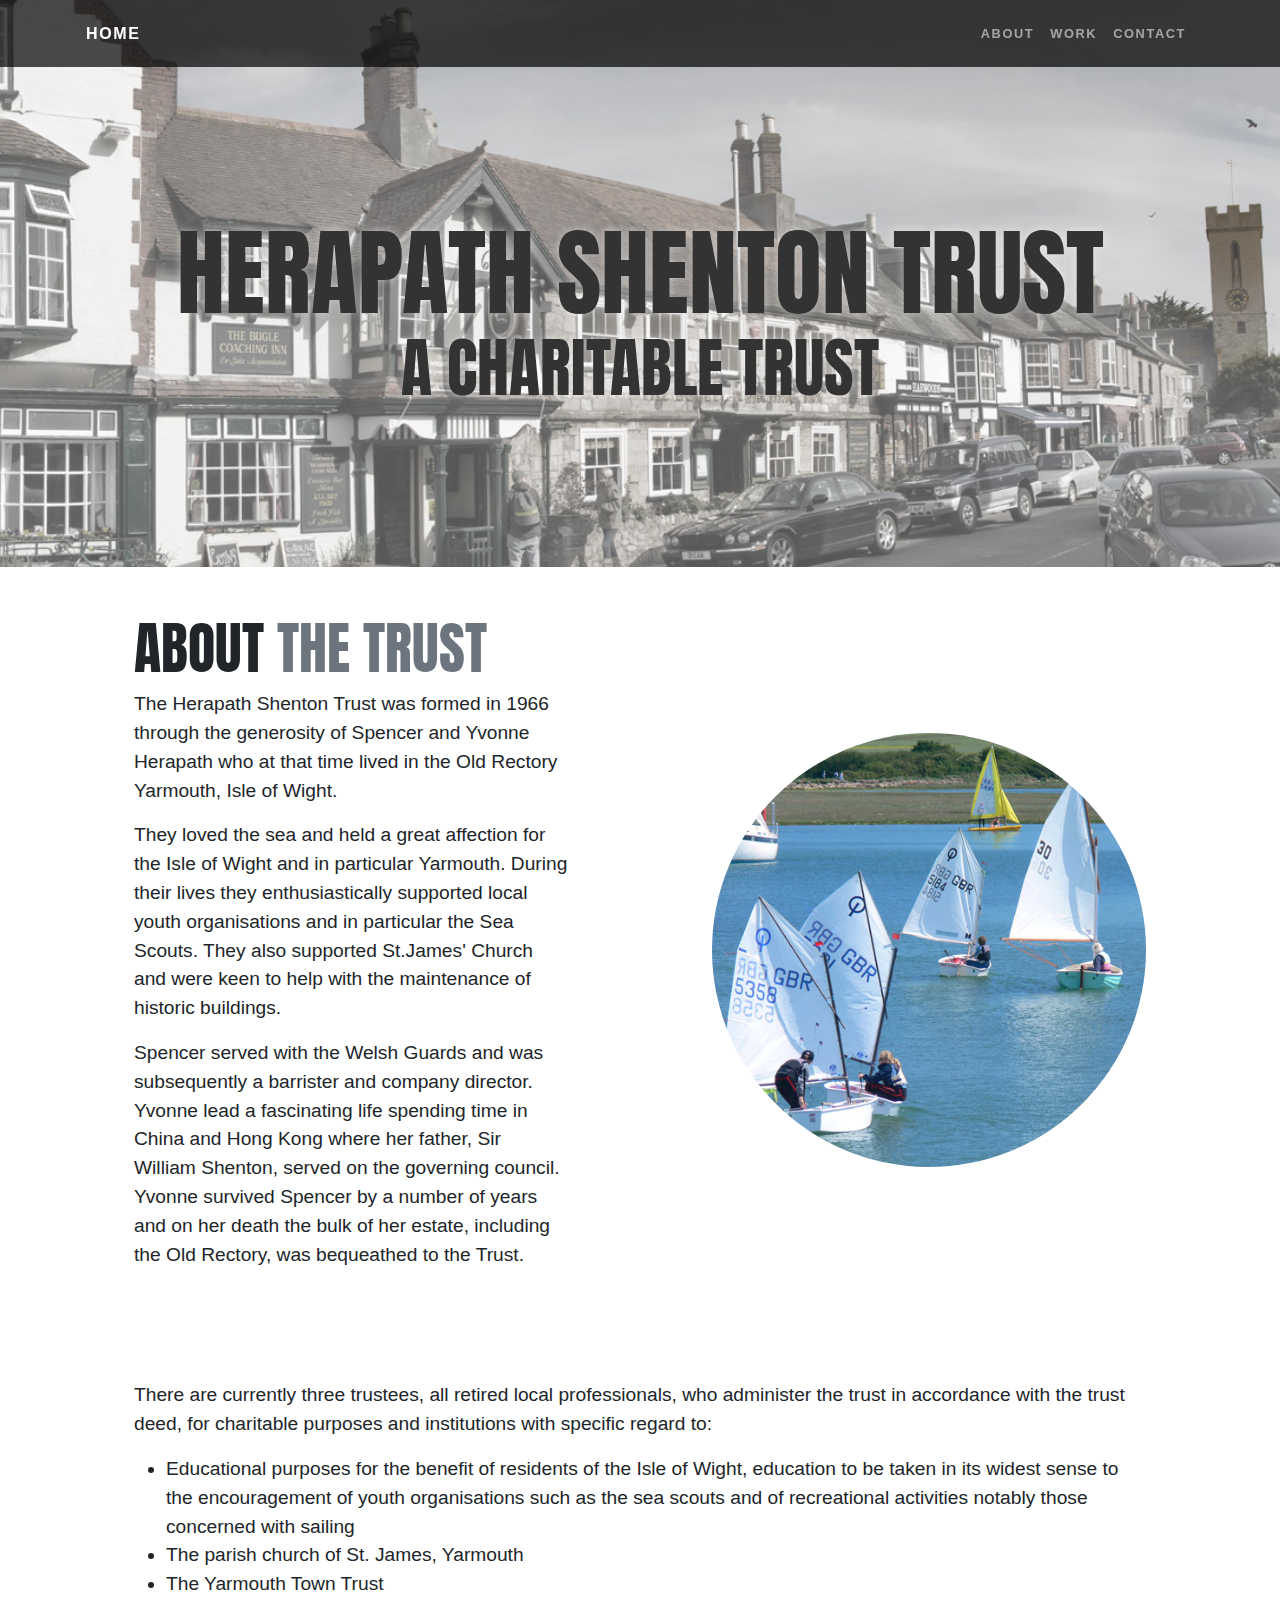
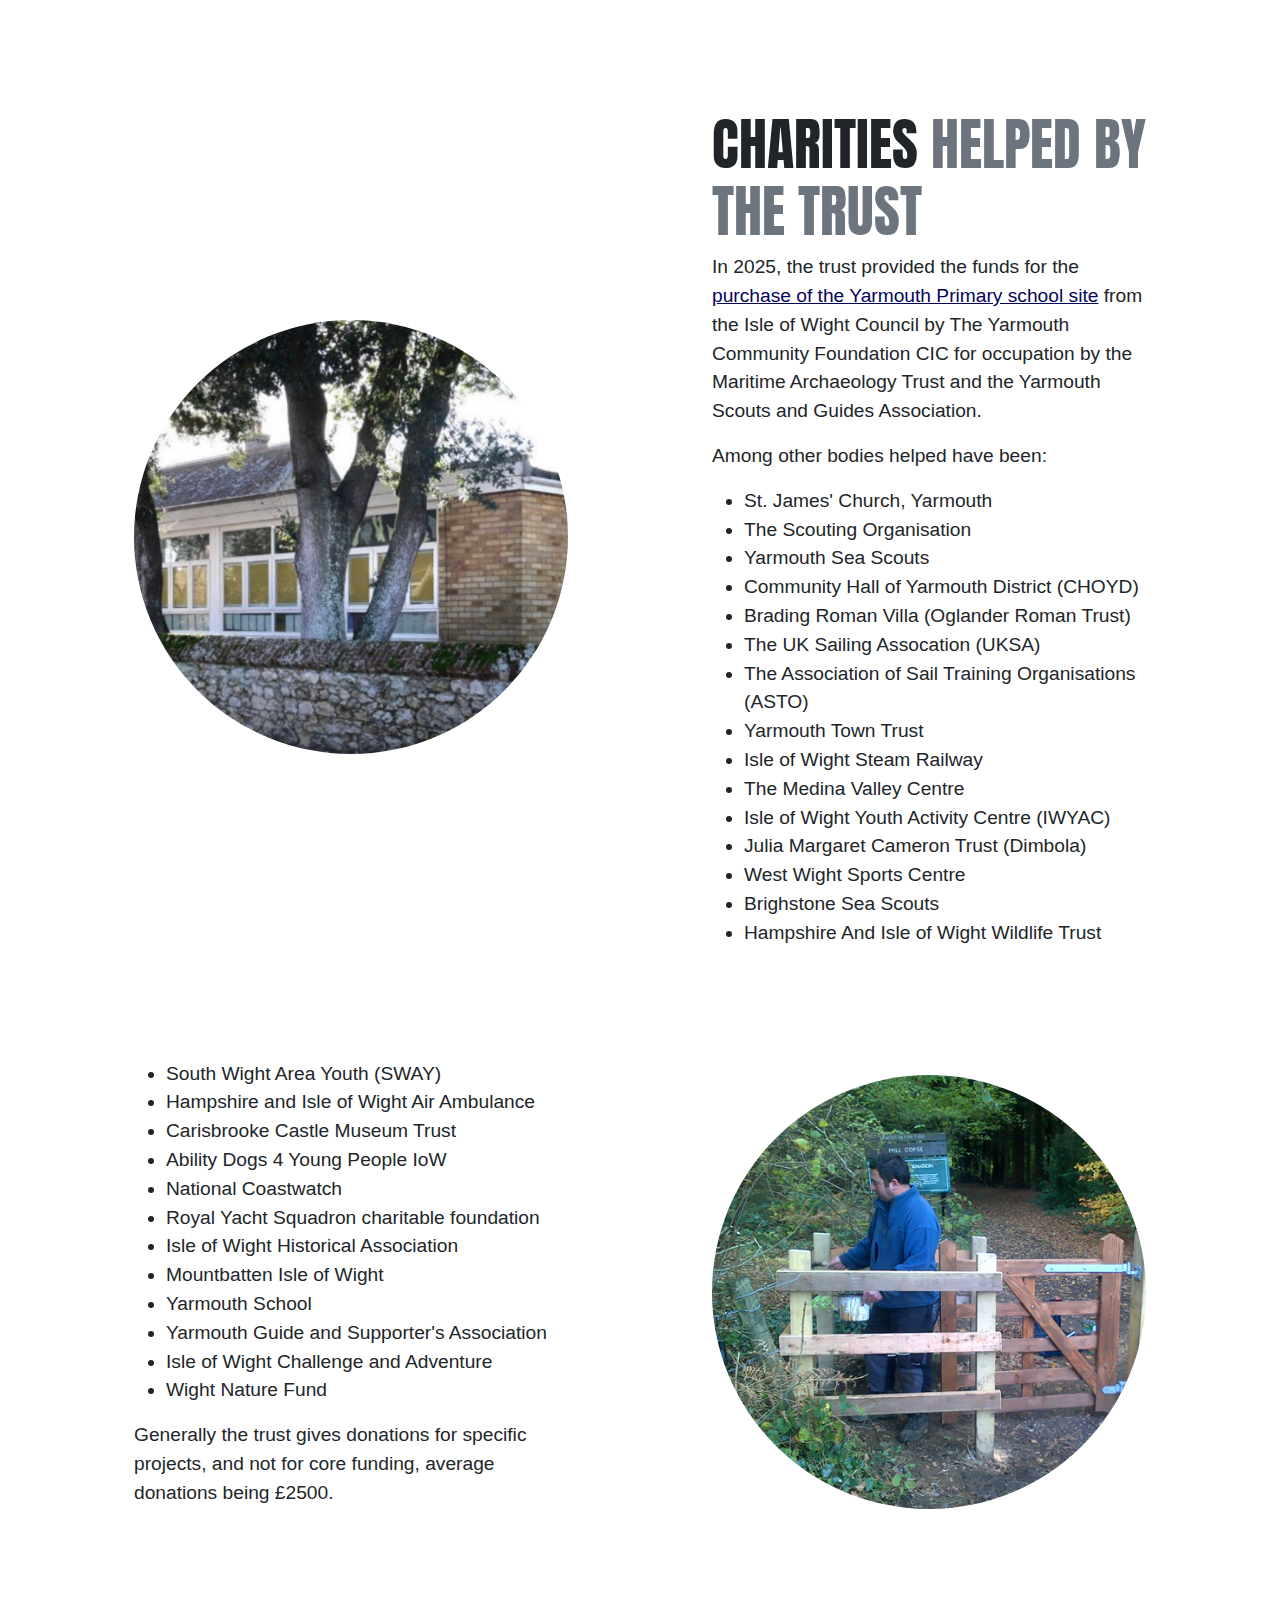
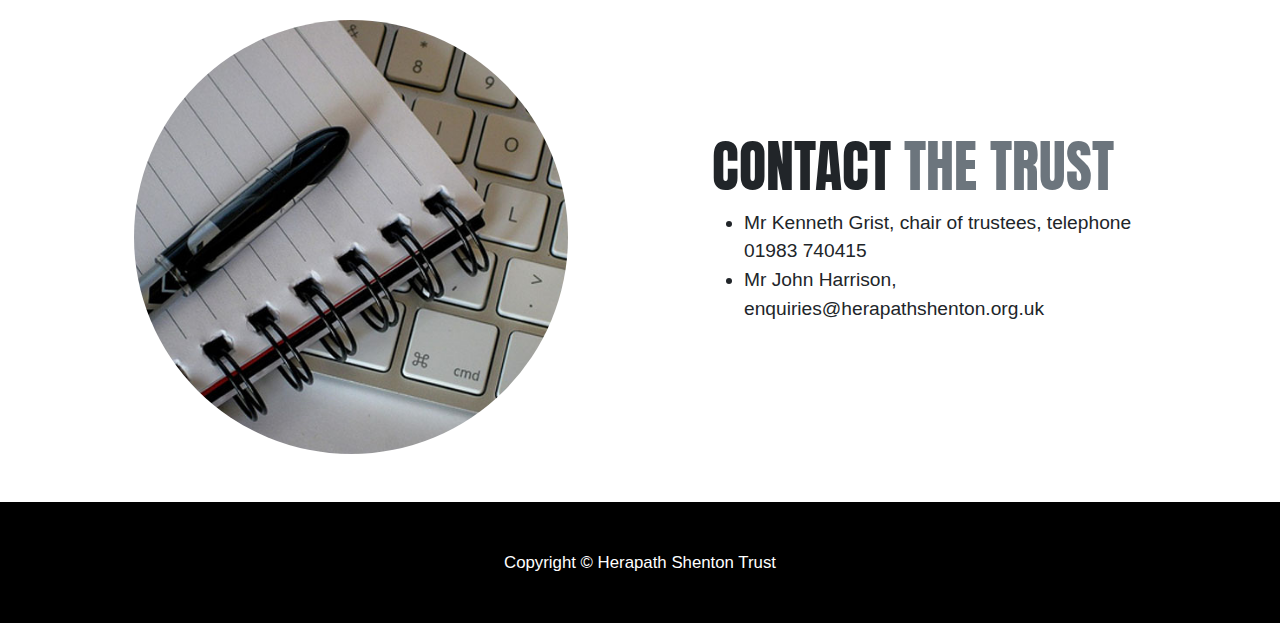
<file: docs/index.html>
<!DOCTYPE html>
<html lang="en">
    <head>
        <meta charset="utf-8" />
        <meta name="viewport" content="width=device-width, initial-scale=1, shrink-to-fit=no" />
		<meta name="description" content="The Herapath Shenton Trust is a charitable trust on the Isle of Wight">
		<meta name="author" content="Pinkeye Graphics Ltd">

		<title>Herapath Shenton Trust</title>
        <!-- Core theme CSS (includes Bootstrap)-->
        <link href="css/styles.css" rel="stylesheet" />
		<link href='https://fonts.googleapis.com/css?family=Anton' rel='stylesheet' type='text/css'>
		<link rel="icon" type="image/png" href="/iconography/favicon-96x96.png" sizes="96x96" />
		<link rel="icon" type="image/svg+xml" href="/iconography/favicon.svg" />
		<link rel="shortcut icon" href="/iconography/favicon.ico" />
		<link rel="apple-touch-icon" sizes="180x180" href="/iconography/apple-touch-icon.png" />
		<meta name="apple-mobile-web-app-title" content="Herapath Shenton Trust" />
		<link rel="manifest" href="/iconography/site.webmanifest" />

		  <script type='application/ld+json'>   
		{
		  "@context": "http://www.schema.org",
		  "@type": "NGO",
		  "name": "Herapath Shenton Trust",
		  "telephone": "+441983740415",
		  "email": "enquiries@herapathshenton.org.uk",
		  "url": "https://herapathshenton.org.uk/",
		  "image": "https://herapathshenton.org.uk/assets/img/yarmouth-sailing.jpg",
		  "areaServed": "Isle of Wight",
		  "description": "The Herapath Shenton Trust is a charitable trust on the Isle of Wight formed in 1966 through the generosity of Spencer and Yvonne Herapath.",
		  "areaServed": "Isle of Wight",
		  "nonprofitStatus": "UKTrust"
		}
		 </script>

    </head>
    <body id="page-top">
        <!-- Navigation-->
        <nav class="navbar navbar-expand-lg navbar-dark navbar-custom fixed-top">
            <div class="container px-3">
                <a class="navbar-brand" href="#page-top">Home</a>
                <button class="navbar-toggler" type="button" data-bs-toggle="collapse" data-bs-target="#navbarResponsive" aria-controls="navbarResponsive" aria-expanded="false" aria-label="Toggle navigation"><span class="navbar-toggler-icon"></span></button>
                <div class="collapse navbar-collapse" id="navbarResponsive">
                    <ul class="navbar-nav ms-auto">
                        <li class="nav-item"><a class="nav-link" href="#about">About</a></li>
                        <li class="nav-item"><a class="nav-link" href="#services">Work</a></li>
						<li class="nav-item"><a class="nav-link" href="#contact">Contact</a></li>
                    </ul>
                </div>
            </div>
        </nav>
        <!-- Header-->
        <header class="masthead text-center text-white">
            <div class="masthead-content headline">
                <div class="container px-3">
                    <h1 class="masthead-heading mb-0">Herapath Shenton Trust</h1>
                    <h2 class="masthead-subheading mb-0">A charitable trust</h2>
                </div>
            </div>
        </header>
        <!-- Content section 1-->
        <section id="scroll">
            <div class="container px-3" id="about">
                <div class="row gx-5 align-items-center">
                    <div class="col-lg-6 order-lg-2">
                        <div class="p-5"><img class="img-fluid rounded-circle" src="assets/img/yarmouth-sailing.jpg" alt="Sailing, Yarmouth" /></div>
                    </div>
                    <div class="col-lg-6 order-lg-1">
                        <div class="p-5">
                            <h2 class="display-4">About <span class="text-muted">the Trust</span></h2>
                            <p>The Herapath Shenton Trust was formed in 1966 through the generosity of Spencer and Yvonne Herapath who at that time lived in the Old Rectory Yarmouth, Isle of Wight.</p>
							<p>They loved the sea and held a great affection for the Isle of Wight and in particular Yarmouth. During their lives they enthusiastically supported local youth organisations and in particular the Sea Scouts. They also supported St.James' Church and were keen to help with the maintenance of historic buildings.</p>

						  <p>Spencer served with the Welsh Guards and was subsequently a barrister and company director. Yvonne lead a fascinating life spending time in China and Hong Kong where her father, Sir William Shenton, served on the governing council. Yvonne survived Spencer by a number of years and on her death the bulk of her estate, including the Old Rectory, was bequeathed to the Trust.</p>
                        </div>
                    </div>
                </div>
            </div>
        </section>
        <!-- Content section 1.5-->
        <section>
            <div class="container px-3">
                <div class="row gx-5 align-items-center">

                    <div class="col-lg-12">
                        <div class="p-5">
						  <p>There are currently three trustees, all retired local professionals, who administer the trust in accordance with the trust deed, for charitable purposes and institutions with specific regard to:</p>

						  <ul id="purposes">
							<li>Educational purposes for the benefit of residents of the Isle of Wight, education to be taken in its widest sense to the encouragement of youth organisations such as the sea scouts and of recreational activities notably those concerned with sailing</li>

							<li>The parish church of St. James, Yarmouth</li>

							<li>The Yarmouth Town Trust</li>
						  </ul>
                        </div>
                    </div>
                </div>
            </div>
        </section>

        <!-- Content section 2-->
        <section>
            <div class="container px-3" id="services">
                <div class="row gx-5 align-items-center">
                    <div class="col-lg-6">
                        <div class="p-5"><img class="img-fluid rounded-circle" src="assets/img/yarmouth-school.jpg" alt="Yarmouth School" /></div>
                    </div>
                    <div class="col-lg-6">
                        <div class="p-5">
                            <h2 class="display-4">Charities <span class="text-muted">helped by the trust</span></h2>
                            <p>In 2025, the trust provided the funds for the <a href="https://www.iow.gov.uk/news/former-primary-school-sets-sail-on-a-new-community-voyage/">purchase of the Yarmouth Primary school site</a> from the Isle of Wight Council by The Yarmouth Community Foundation CIC for occupation by the Maritime Archaeology Trust and the Yarmouth Scouts and Guides Association.</p>
	  
							  <p>Among other bodies helped have been:</p>

							  <ul>
								<li>St. James&#39; Church, Yarmouth</li>

								<li>The Scouting Organisation</li>

								<li>Yarmouth Sea Scouts</li>

								<li>Community Hall of Yarmouth District (CHOYD)</li>

								<li>Brading Roman Villa (Oglander Roman Trust)</li>

								<li>The UK Sailing Assocation (UKSA)</li>

								<li>The Association of Sail Training Organisations (ASTO)</li>

								<li>Yarmouth Town Trust</li>

								<li>Isle of Wight Steam Railway</li>

								<li>The Medina Valley Centre</li>

								<li>Isle of Wight Youth Activity Centre (IWYAC)</li>

								<li>Julia Margaret Cameron Trust (Dimbola)</li>

								<li>West Wight Sports Centre</li>

								<li>Brighstone Sea Scouts</li>

								<li>Hampshire And Isle of Wight Wildlife Trust</li>
						</ul>
                        </div>
                    </div>
                </div>
            </div>
        </section>
        <!-- Content section 3-->
        <section>
            <div class="container px-3">
                <div class="row gx-5 align-items-center">
                    <div class="col-lg-6 order-lg-2">
                        <div class="p-5"><img class="img-fluid rounded-circle" src="assets/img/Mill-Copse-new-gate-staining-11-16.jpg" alt="Pete Faithfull staining a gate" /></div>
                    </div>
                    <div class="col-lg-6 order-lg-1">
                        <div class="p-5">
					<ul>
							<li>South Wight Area Youth (SWAY)</li>
							<li>Hampshire and Isle of Wight Air Ambulance</li>
							<li>Carisbrooke Castle Museum Trust</li>
							<li>Ability Dogs 4 Young People IoW</li>
							<li>National Coastwatch </li>
							<li>Royal Yacht Squadron charitable foundation </li>
							<li>Isle of Wight  Historical Association</li>
							<li>Mountbatten Isle of Wight</li>
							<li>Yarmouth School</li>
							<li>Yarmouth Guide and Supporter's Association </li>
							<li>Isle of Wight Challenge and Adventure </li>
							<li>Wight Nature Fund</li>
					</ul>

						  <p>Generally the trust gives donations for specific projects, and not for core funding, average donations being
						  £2500.</p>

                        </div>
                    </div>
                </div>
            </div>
        </section>
        <!-- Content section 4-->
        <section>
            <div class="container px-3">
                <div class="row gx-5 align-items-center">
                    <div class="col-lg-6 order-lg-2">
						<div class="p-5" id="contact">
							<h2 class="display-4">Contact <span class="text-muted">the trust</span></h2>
							<ul>
								<li>Mr Kenneth Grist, chair of trustees, telephone 01983 740415</li>
								<li class="break-long-words">Mr John Harrison, enquiries@herapathshenton.org.uk<br></li>
							</ul>
                        </div>
                    </div>
                    <div class="col-lg-6 order-lg-1">
                        <div class="p-5"><img class="img-fluid rounded-circle" src="assets/img/writing.jpg" alt="A notebook on a keyboard" /></div>
                    </div>
	            </div>
            </div>
        </section>		
        <!-- Footer-->
        <footer class="py-5 bg-black">
            <div class="container px-3"><p class="m-0 text-center text-white small">Copyright &copy; Herapath Shenton Trust</p></div>
        </footer>
        <!-- Bootstrap core JS-->
        <script src="https://cdn.jsdelivr.net/npm/bootstrap@5.2.3/dist/js/bootstrap.bundle.min.js"></script>
        <!-- Core theme JS-->
        <script src="js/scripts.js"></script>
    </body>
</html>
</file>
